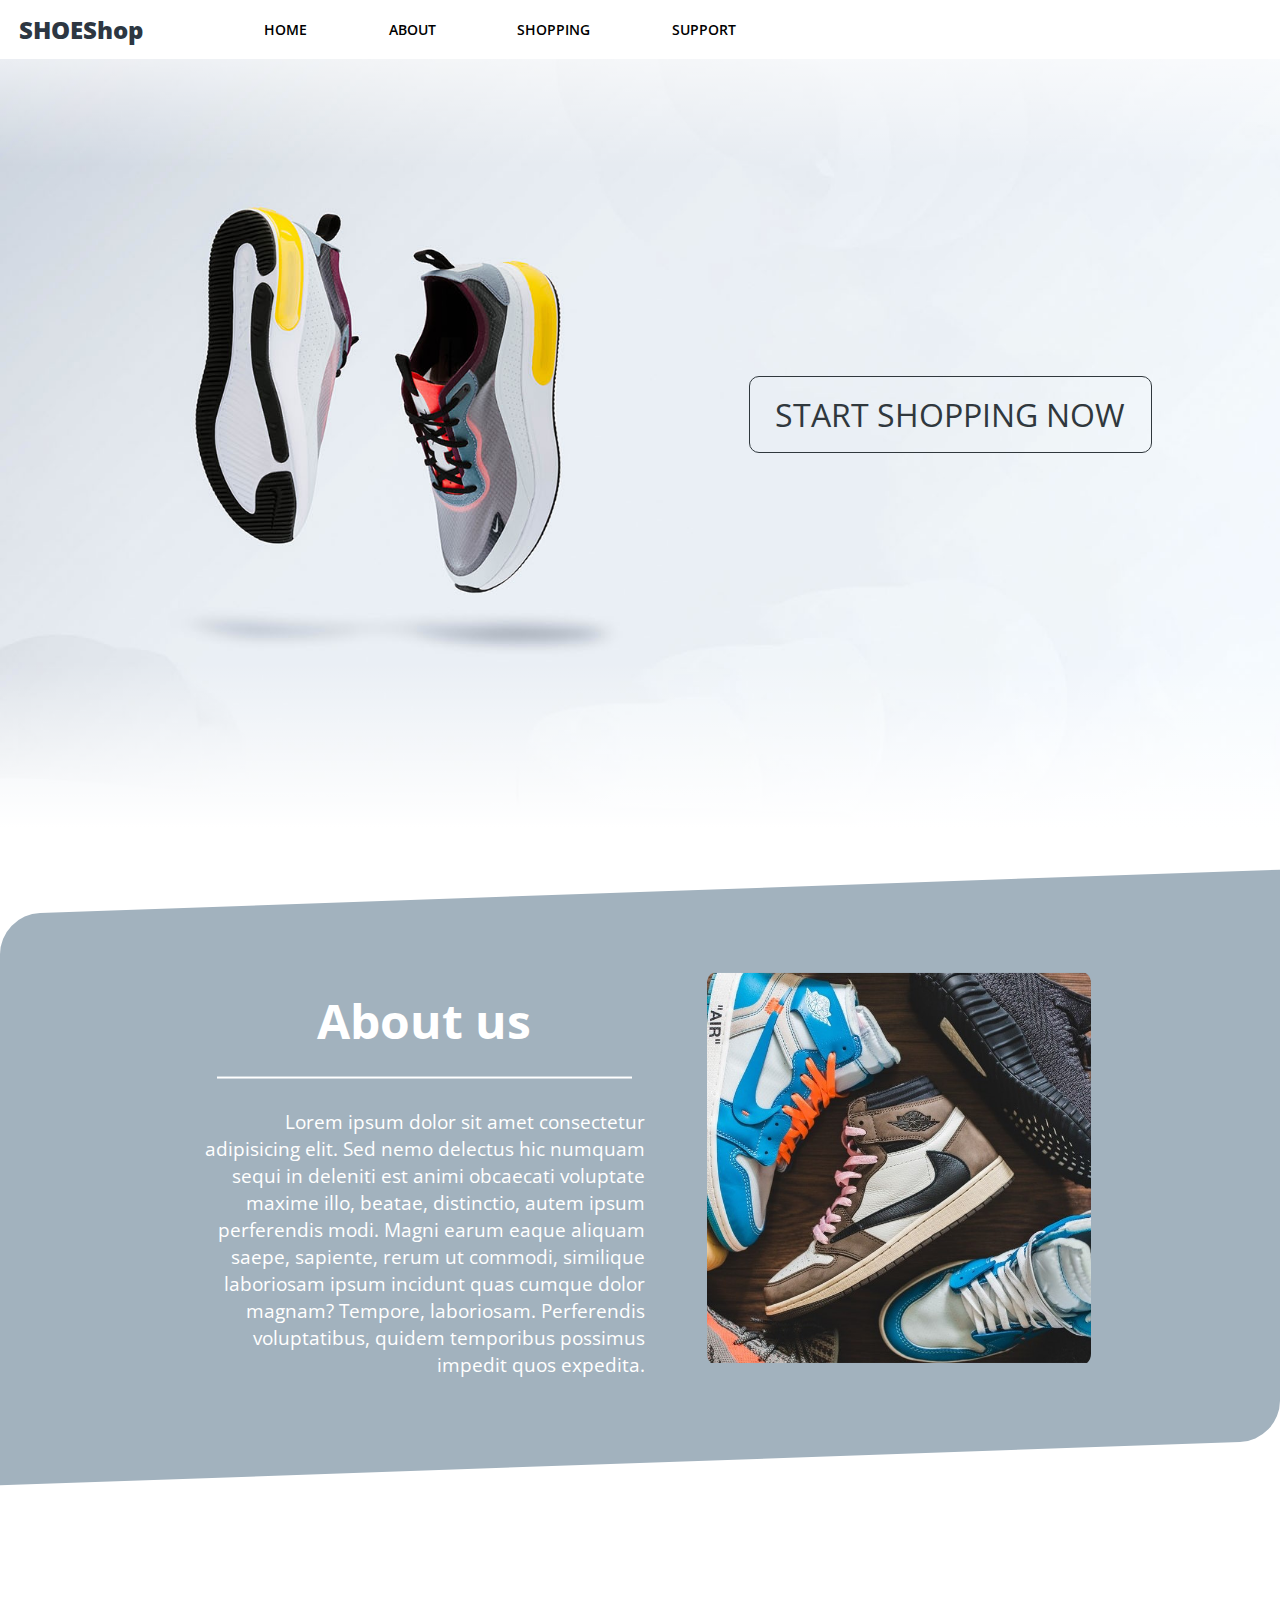
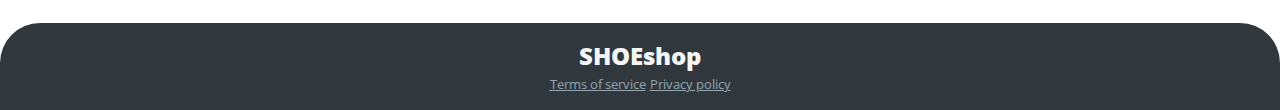
<file: index.html>
<!DOCTYPE html>
<html lang="en">
  <head>
    <meta charset="UTF-8" />
    <meta http-equiv="X-UA-Compatible" content="IE=edge" />
    <meta name="viewport" content="width=device-width, initial-scale=1.0" />
    <title>ShOEShop - Home</title>
    <link rel="stylesheet" href="./css/style.css" />
  </head>
  <body>
    <div class="container">
      <header>
        <a href="#" class="logo">SHOEShop</a>
        <nav>
          <a href="#" class="">
            <img
              src="./images/ham.svg"
              alt="toggle menu"
              class="menu"
              id="menu"
            />
          </a>
          <ul class="nav-links hide-mobile" id="nav">
            <li id="exit" class="exit-btn">
              <img
                class="exit-menu"
                src="./images/exit.svg"
                alt="exit menu"
                style="transform: rotate(90deg)"
              />
            </li>
            <li><a href="#">Home</a></li>
            <li><a href="#about">About</a></li>
            <li><a href="./shop.html">Shopping</a></li>
            <li><a href="./support.html">Support</a></li>
          </ul>
        </nav>
      </header>
      <div class="welcome-container">
        <a href="shop.html" class="shop-link">start shopping now</a>
      </div>
      <div class="about-container" id="about">
        <div>
          <h1 class="about-header">About us</h1>
          <p>
            Lorem ipsum dolor sit amet consectetur adipisicing elit. Sed nemo
            delectus hic numquam sequi in deleniti est animi obcaecati voluptate
            maxime illo, beatae, distinctio, autem ipsum perferendis modi. Magni
            earum eaque aliquam saepe, sapiente, rerum ut commodi, similique
            laboriosam ipsum incidunt quas cumque dolor magnam? Tempore,
            laboriosam. Perferendis voluptatibus, quidem temporibus possimus
            impedit quos expedita.
          </p>
        </div>
        <img src="./images/about-section-img.jpg" alt="shoe" />
      </div>
    </div>
    <footer>
      <div>
        <div class="footer-container">
          <a href="#" class="logo footer-logo">SHOEshop</a>
          <ul class="footer-links">
            <li><a href="#">Terms of service</a></li>
            <li><a href="#">Privacy policy</a></li>
          </ul>
        </div>
      </div>
    </footer>
    <script src="./javascript/index.js"></script>
  </body>
</html>
</file>
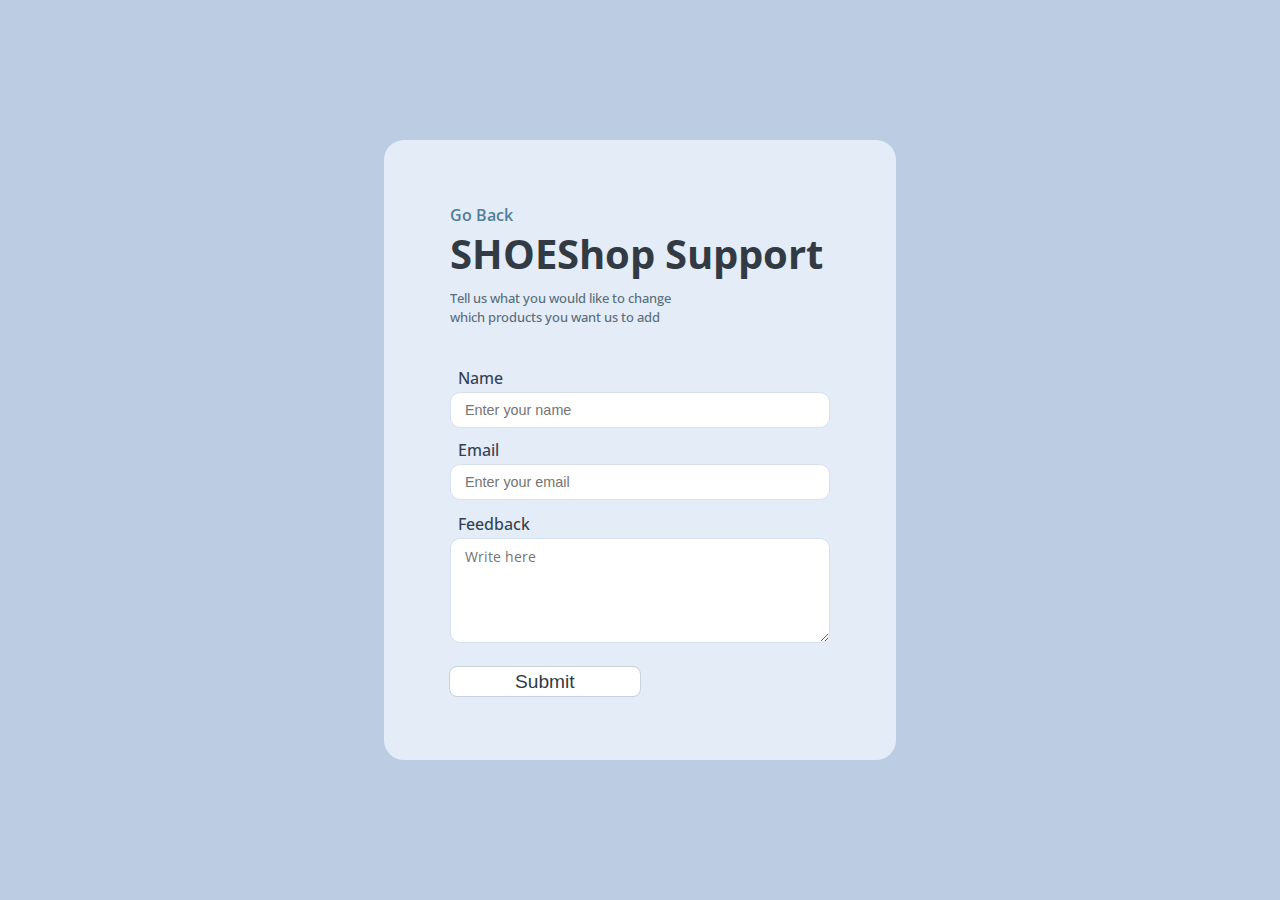
<file: support.html>
<!DOCTYPE html>
<html lang="en">
  <head>
    <meta charset="UTF-8" />
    <meta http-equiv="X-UA-Compatible" content="IE=edge" />
    <meta name="viewport" content="width=device-width, initial-scale=1.0" />
    <title>Survey form</title>
    <link rel="stylesheet" href="../css/support.css" />
  </head>
  <body>
    <div class="outside-container">
      <div class="container">
        <header>
          <a href="./index.html">Go Back</a>

          <h1 id="title">SHOEShop Support</h1>
          <p id="description">
            Tell us what you would like to change
            <br />
            which products you want us to add
          </p>
        </header>
        <form id="survey-form" onsubmit="return validateForm()" name="form">
          <div class="input-headings">
            <label for="name" id="name-label" class="headings">Name</label>
            <input
              type="text"
              id="name"
              name="name"
              placeholder="Enter your name"
              class="form-inputs"
              required
            />
            <span class="validation-msg" id="nameloc"></span class="validation-msg">
            <br />

            <label for="email" id="email-label" class="headings">Email</label>
            <input
              type="email"
              id="email"
              name="email"
              placeholder="Enter your email"
              class="form-inputs"
              required
            />
            <span class="validation-msg" id="emailloc"></span class="validation-msg">
            <br />
            <label for="textarea" id="textarea-top" class="headings"
              >Feedback</label
            >
            <textarea
              name="feedback"
              id="textarea"
              cols=""
              rows="5"
              placeholder="Write here"
              style="resize: vertical"
            ></textarea>
            <span class="validation-msg" id="feedbackloc"></span class="validation-msg">
            <br />
            <button type="submit" id="submit-button">Submit</button>
          </div>
        </form>
        <!-- javascript -->
        <script>
          function validateForm() {
            const name = document.form.name;
            const email = document.form.email;
            const feedback = document.form.feedback;
            let status = false;
            console.log(name);
            if (name.value.length <= 2) {
              document.getElementById("nameloc").innerHTML =
                "please enter your name";
              name.classList.add("error-border");
              status = false;
            } else {
              document.getElementById("nameloc").innerHTML = "";
              name.classList.remove("error-border");
              status = true;
            }
            if (email.value.length < 6) {
              document.getElementById("emailloc").innerHTML =
                "please enter your email";
                email.classList.add("error-border");
              status = false;
            } else {
              document.getElementById("emailloc").innerHTML = "";
              email.classList.remove("error-border");
              status = true;
            }
            if (feedback.value.length < 15) {
              document.getElementById("feedbackloc").innerHTML =
                "please enter at least 5 word";
                feedback.classList.add("error-border");
              status = false;
            } else {
              document.getElementById("feedbackloc").innerHTML = "";
              feedback.classList.remove("error-border");
              status = true;
            }

            return status;
          }
        </script>
      </div>
    </div>
  </body>
</html>
</file>
<file: css/style.css>
/*
=============== 
Fonts
===============
*/
@import url("https://fonts.googleapis.com/css2?family=Open+Sans:wght@400;500;600;700;800&display=swap");

/*
=============== 
Variable
===============
*/
:root {
  --secondaryColor: #30383d;
}

/*=============== Global Styles===============*/
*,
::before,
::after {
  margin: 0;
  padding: 0;
  box-sizing: border-box;
}
html {
  scroll-behavior: smooth;
}
body {
  font-family: "Open Sans", sans-serif;
}
@media screen and (min-width: 1600px) {
  body {
    width: 80%;
    margin: 0 auto;
  }
}
@media screen and (min-width: 2200px) {
  body {
    width: 60%;
    margin: 0 auto;
  }
}
a {
  text-decoration: none;
}
ul {
  list-style-type: none;
}

/* navigation bar */
header {
  position: relative;
  padding: 0.8em 1.2em;
  display: flex;
  justify-content: space-between;
  z-index: 2;
}

nav {
  float: right;
  display: flex;
  align-items: center;
}

nav ul {
  position: fixed;
  top: 0;
  right: 0;
  width: 60%;
  height: 100%;
  background: #596870;
  z-index: 12;
}
nav ul li a {
  font-size: 1.3em;
  color: #fff;
  display: block;
  width: 100%;
  padding: 1em 2em;
  text-transform: uppercase;
}
nav ul li a:hover {
  background: #7e92a1;
}

/*=============== Global classes ===============*/

/* main container */
.container {
  text-align: center;
}

/* logo text */
.logo {
  font-size: 1.5rem;
  color: #2d3742;
  font-weight: 800;
}

/* burger menu img */
.menu {
  position: fixed;
  width: 40px;
  float: right;
  top: 0;
  right: 0;
  z-index: 11;
  margin: 0.8em 1.2em;
}
/* burger menu exit(li element)*/
.exit-btn {
  text-align: right;
  padding: 0.8em 1.2em;
}
/* burger menu exit img */
.exit-menu {
  width: 40px;
  height: 40px;
}
/* class of ul element of nav. To hide and show menu*/
.hide-mobile {
  display: none;
}

.welcome-container {
  position: relative;
  display: flex;
  align-items: flex-end;
  justify-content: center;
  height: 92vh;
  z-index: 1;
}
/* added background image to welcome container */
.welcome-container::before {
  content: "";
  position: absolute;
  top: 0;
  left: 0;
  right: 0;
  bottom: 0;
  background: linear-gradient(
      #fff,
      #ffffff00,
      #ffffff00,
      #ffffff00,
      #ffffff00,
      #fff
    ),
    url(../images/welcome-mobile-bg.jpg);
  background-position: top;
  background-repeat: no-repeat;
  background-size: contain;
  z-index: -1;
}

/* changing welcome container image for responsivity */
@media screen and (min-width: 600px) {
  .welcome-container::before {
    background-image: linear-gradient(
        #fff,
        #ffffff00,
        #ffffff00,
        #ffffff00,
        #ffffff00,
        #fff
      ),
      url(../images/welcome-pc-bg.jpg);
    background-size: cover;
    background-position: left;
  }
}

/* link to the shop in welcome container */
.shop-link {
  font-size: 1.5em;
  color: var(--secondaryColor);
  text-transform: uppercase;
  border: 1px solid var(--secondaryColor);
  border-radius: 10px;
  margin: 4em 0;
  padding: 0.5em 0.8em;
}
.shop-link:hover {
  background-color: var(--secondaryColor);
  color: #fff;
}

/* -- part of container about -- */
.about-container {
  margin: 4em 0 10em 0;
  width: 100%;
  padding: 1em 1.2em;
  background: #a2b2be;
  transform: skewY(-2deg);
  border-radius: 40px 0 40px 0;
}
.about-container div,
.about-container img {
  transform: skewY(2deg);
}
.about-container h1 {
  width: 80%;
  margin: 0 auto;
  font-size: 3em;
  padding: 0.5em 0;
  color: #fff;
  border-bottom: 2px solid #fff;
}
.about-container img {
  width: 400px;
  max-width: 100%;
  object-fit: contain;
  border-radius: 20px;
  padding: 0.5em;
}
.about-container div {
  margin: 0 auto;
}
.about-container div p {
  text-align: left;
  color: #fff;
  font-size: 1.2rem;
  padding: 0.5em 1em;
}

/* -- part of footer -- */
.footer-container {
  width: 100%;
  background-color: var(--secondaryColor);
  text-align: center;
  padding: 1em;
  border-radius: 40px 40px 0 0;
}
.footer-logo {
  color: #f5f5f5;
  display: block;
}
.footer-links li {
  display: inline-block;
}
.footer-links li a {
  text-decoration: underline;
  color: #92a4ad;
  font-size: 0.8rem;
}

/*
=========
for better desktop experience 
========= 
*/

/* navigation bar. (hide burgerMenu) */
@media screen and (min-width: 1000px) {
  .menu {
    display: none;
  }
  .exit-btn {
    display: none;
  }
  header {
    position: fixed;
    width: 100%;
    justify-content: left;
    background: #fff;
  }
  .nav-links {
    display: flex;
    align-items: center;
    padding: 0 5em;
  }
  nav ul {
    position: relative;
    display: inline;
    width: 100%;
    background: unset;
  }
  nav ul li a {
    font-size: 0.85rem;
    color: #000;
    padding: 0 3em;
    font-weight: 600;
    transition: transform 0.3s;
  }
  nav ul li a:hover {
    background: unset;
    transform: scale(1.16);
  }
}

/* welcome container  */
@media screen and (min-width: 1200px) {
  .welcome-container {
    align-items: center;
    justify-content: flex-end;
  }
  .shop-link {
    font-size: 2rem;
    margin: 0 4em;
  }
}

/* about container */
@media screen and (min-width: 1010px) {
  .about-container {
    display: flex;
    justify-content: center;
    padding: 4em;
  }
  .about-container img {
    width: 400px;
    margin: 1em;
    /* border-radius: 0 20% 20% 0; */
  }

  .about-container div {
    width: 45%;
    margin: 0;
  }

  .about-container div p {
    margin: 1em;
    text-align: right;
  }
}
</file>
<file: css/support.css>
@import url("https://fonts.googleapis.com/css2?family=Open+Sans:wght@400;500;600;700;800&display=swap");

*,
::before,
::after {
  margin: 0;
  padding: 0;
  box-sizing: border-box;
}
body {
  font-family: "Open Sans", sans-serif;
  background: #bccce2;
}

.outside-container {
  display: flex;
  justify-content: center;
  align-items: center;
  position: relative;
  width: 100%;
  min-height: 100vh;
}

.container {
  width: 40%;
  padding: 2em;
  background: #e4ecf7;
  border-radius: 20px;
}

header {
  width: 85%;
  margin: 2em auto 2.5em auto;
}

a {
  text-decoration: unset;
  font-weight: 600;
  color: #517e9b;
}
a:hover {
  color: #21465f;
}
#title {
  font-size: 2.5rem;
  margin-bottom: 0.2em;
  color: #323b44;
}

#description {
  line-height: 1.5em;
  font-weight: 500;
  font-size: 0.8rem;
  color: #586d7a;
}

form {
  width: 85%;
  margin: 2em auto;
}

.headings {
  display: block;
  font-size: 1rem;
  margin: 0.7em 0 0.2em 0.5em;
  color: #324150;
  font-weight: 500;
}

.form-inputs,
textarea {
  width: 100%;
  padding-left: 1em;
  border-radius: 10px;
  border: 1px solid #d6e0ee;
}

.form-inputs {
  height: 2.5em;
  font-size: 0.9rem;
}
.form-inputs:focus,
textarea:focus {
  outline: 1px solid #21465f;
}

#textarea-top {
  margin-top: 0.8rem;
}

textarea {
  font-family: "Open Sans", sans-serif;
  padding-top: 0.5em;
  font-size: 0.9rem;
}

button {
  margin-top: 1em;
  padding: 0.2em 0.6em 0.2em 0.6em;
  font-size: 1.2rem;
  color: #323b44;
  width: 50%;
  background: #ffffff;
  border-radius: 7px;
  outline: 1px solid #c9d3dd;
  border: unset;
}
#submit-button:hover {
  /* background-color: #bccce2; */
  outline-color: #21465f;
}

.error-border {
  border: 1px solid red;
}
.validation-msg {
  color: red;
  font-size: 0.7rem;
}

@media screen and (max-width: 1000px) {
  .container {
    width: 80%;
    height: 100%;
  }
}
@media screen and (max-width: 550px) {
  .container {
    width: 100%;
    /* border-radius: 0; */
  }
  #title {
    /* font-size: 1.5rem; */
  }
}
</file>
